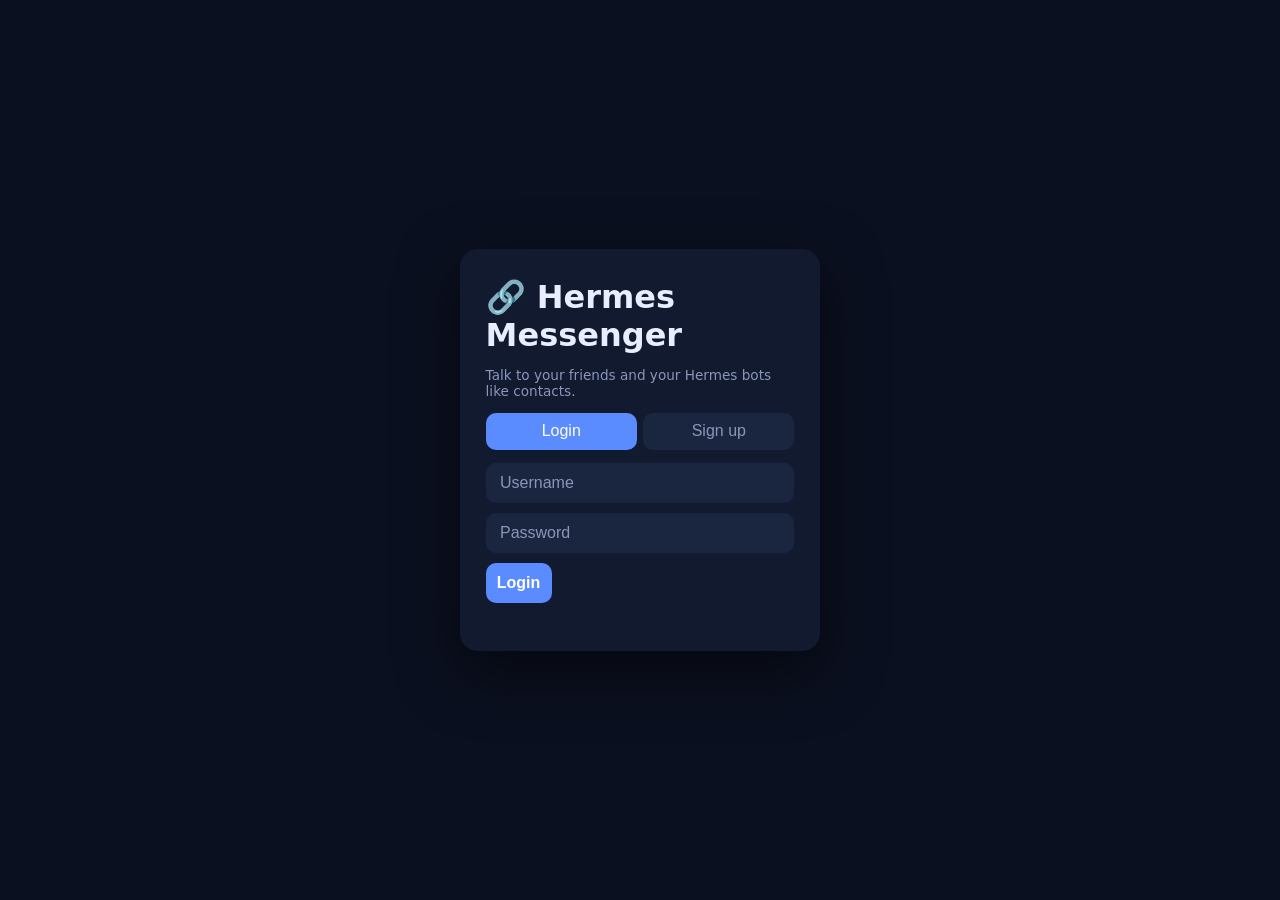
<file: index.html>
<!DOCTYPE html>
<html lang="en">
<head>
<meta charset="UTF-8" />
<meta name="viewport" content="width=device-width, initial-scale=1, viewport-fit=cover" />
<meta name="theme-color" content="#0b1020" />
<title>Hermes Messenger</title>
<link rel="manifest" href="/manifest.webmanifest" />
<link rel="apple-touch-icon" href="/icon.svg" />
<link rel="stylesheet" href="/styles.css" />
</head>
<body>
<div id="auth" class="auth">
  <div class="auth-card">
    <h1>🔗 Hermes Messenger</h1>
    <p class="muted">Talk to your friends and your Hermes bots like contacts.</p>
    <div class="tabs">
      <button id="tab-login" class="tab active">Login</button>
      <button id="tab-signup" class="tab">Sign up</button>
    </div>
    <input id="username" placeholder="Username" autocomplete="username" />
    <input id="password" type="password" placeholder="Password" autocomplete="current-password" />
    <button id="auth-btn" class="primary">Login</button>
    <div id="auth-msg" class="msg"></div>
  </div>
</div>

<div id="app" class="app hidden">
  <aside class="sidebar">
    <div class="side-head">
      <span id="me" class="me"></span>
      <button id="logout" title="Log out">⏻</button>
    </div>
    <div class="search"><input id="search" placeholder="Search contacts" /></div>
    <ul id="contacts" class="contacts"></ul>
  </aside>
  <main class="chat">
    <header id="chat-head" class="chat-head">Select a contact</header>
    <div id="messages" class="messages"></div>
    <div id="typing" class="typing"></div>
    <form id="composer" class="composer">
      <input id="input" placeholder="Message…" autocomplete="off" disabled />
      <button id="send" class="primary" disabled>➤</button>
    </form>
  </main>
</div>

<script src="/config.js"></script>
<script src="/app.js"></script>
<script>if ("serviceWorker" in navigator) navigator.serviceWorker.register("/sw.js").catch(() => {});</script>
</body>
</html>
</file>
<file: styles.css>
:root { --bg:#0b1020; --panel:#121a30; --panel2:#1a2640; --accent:#5b8cff; --txt:#e8edff; --muted:#8a96b8; }
* { box-sizing: border-box; }
html,body { margin:0; height:100%; font-family: system-ui, -apple-system, Segoe UI, Roboto, sans-serif; background:var(--bg); color:var(--txt); }
.hidden { display:none !important; }
button { cursor:pointer; border:none; border-radius:10px; font-size:1rem; }
input { border:none; border-radius:10px; padding:.7rem .9rem; font-size:1rem; background:var(--panel2); color:var(--txt); }
input::placeholder { color:var(--muted); }
.primary { background:var(--accent); color:#fff; padding:.7rem; font-weight:600; }
.muted { color:var(--muted); font-size:.85rem; }

.app { display:flex; height:100%; }
.sidebar { width:30%; max-width:340px; min-width:240px; background:var(--panel); display:flex; flex-direction:column; border-right:1px solid #223; }
.side-head { display:flex; justify-content:space-between; align-items:center; padding:.8rem; border-bottom:1px solid #223; }
.me { font-weight:600; }
.side-head button { background:#223; color:var(--txt); padding:.4rem .7rem; }
.search { padding:.6rem; }
.contacts { list-style:none; margin:0; padding:0; overflow:auto; flex:1; }
.contact { display:flex; gap:.7rem; align-items:center; padding:.8rem; border-bottom:1px solid #1c2640; }
.contact:hover { background:var(--panel2); }
.avatar { font-size:1.3rem; }
.chat { flex:1; display:flex; flex-direction:column; }
.chat-head { padding:1rem; border-bottom:1px solid #223; font-weight:600; }
.messages { flex:1; overflow:auto; padding:1rem; display:flex; flex-direction:column; gap:.5rem; }
.bubble { max-width:75%; padding:.6rem .9rem; border-radius:14px; line-height:1.35; word-wrap:break-word; }
.bubble.mine { align-self:flex-end; background:var(--accent); color:#fff; border-bottom-right-radius:4px; }
.bubble.theirs { align-self:flex-start; background:var(--panel2); border-bottom-left-radius:4px; }
.bubble.bot { align-self:flex-start; background:#243b2a; border-bottom-left-radius:4px; }
.typing { height:1.2rem; padding:0 1rem; color:var(--muted); font-size:.8rem; }
.composer { display:flex; gap:.5rem; padding:.7rem; border-top:1px solid #223; }
.composer input { flex:1; }

.auth { height:100%; display:flex; align-items:center; justify-content:center; }
.auth-card { width:min(360px,90%); background:var(--panel); padding:1.6rem; border-radius:18px; box-shadow:0 20px 60px #0008; }
.auth-card h1 { margin:.2rem 0 .4rem; }
.tabs { display:flex; gap:.4rem; margin:.8rem 0; }
.tab { flex:1; background:var(--panel2); color:var(--muted); padding:.6rem; }
.tab.active { background:var(--accent); color:#fff; }
.auth-card input { width:100%; margin-bottom:.6rem; }
.msg { color:#ff8a8a; font-size:.85rem; min-height:1rem; margin-top:.4rem; }
</file>
